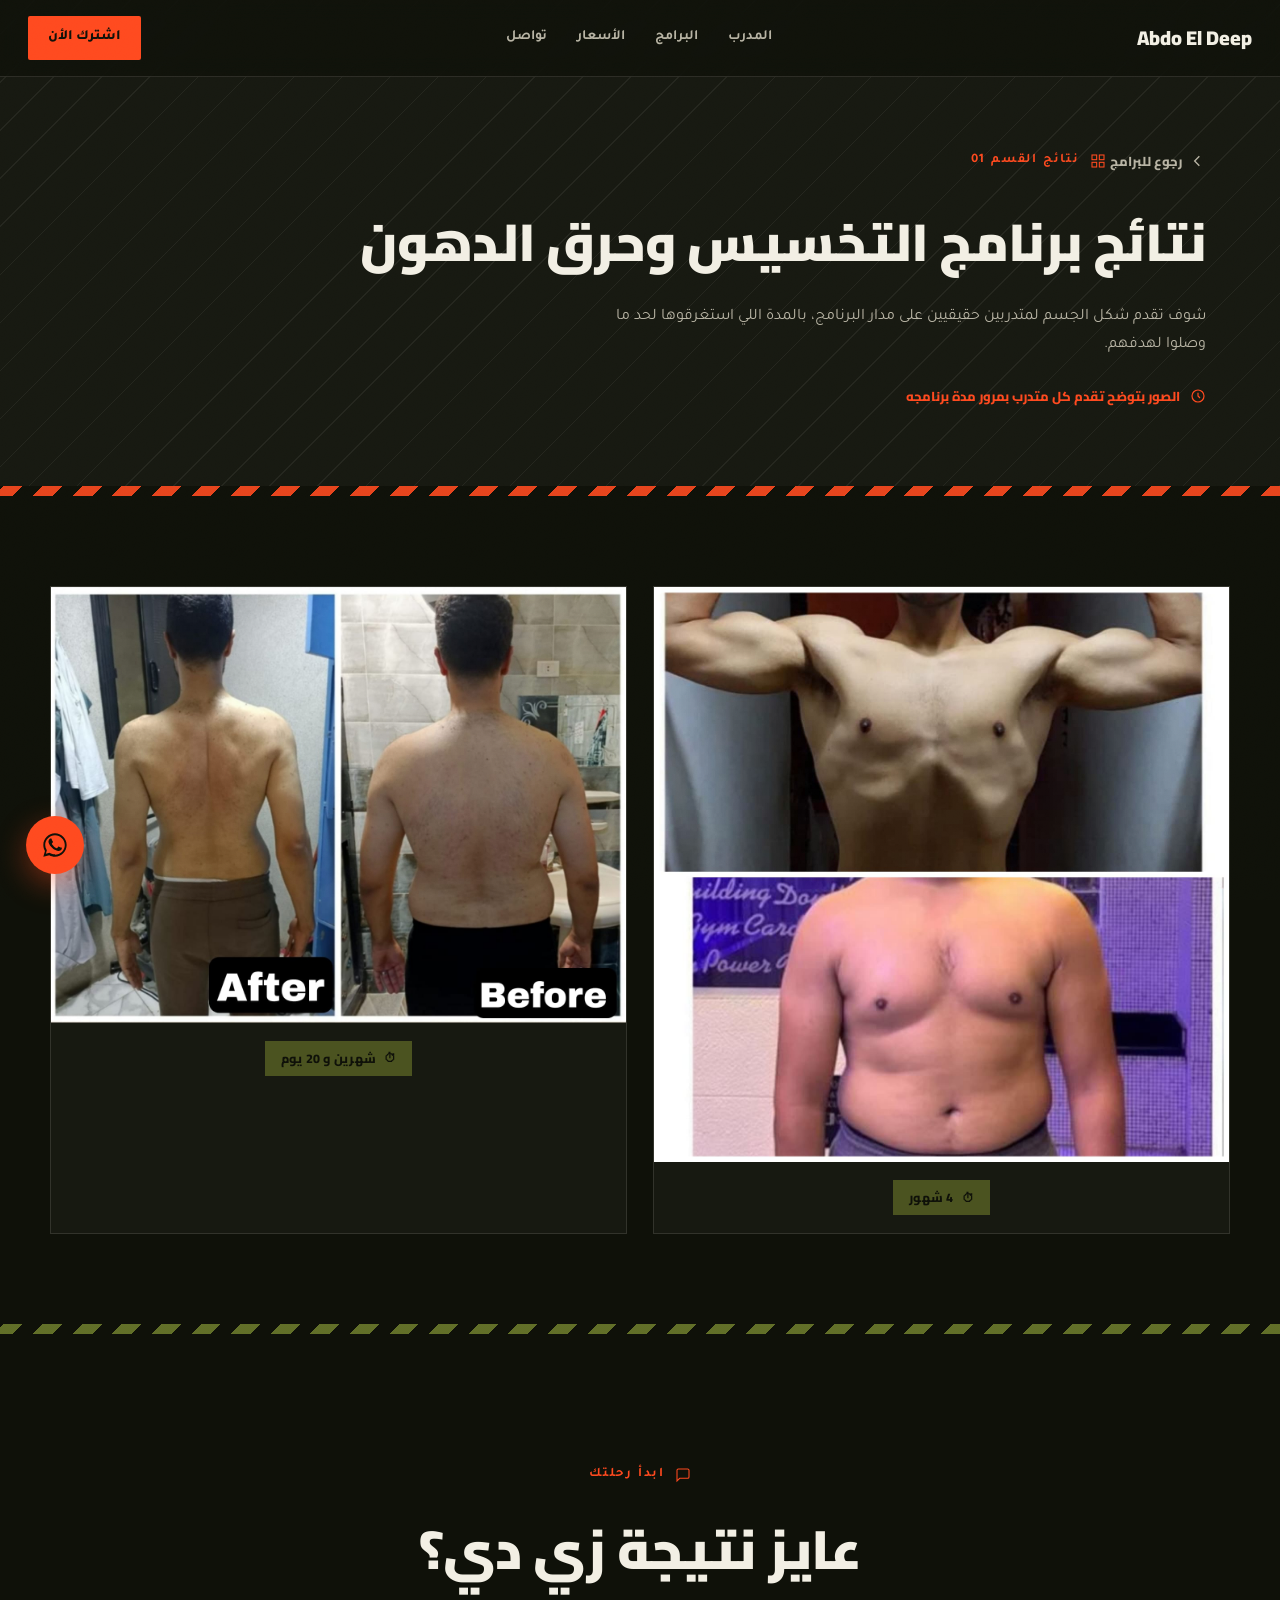
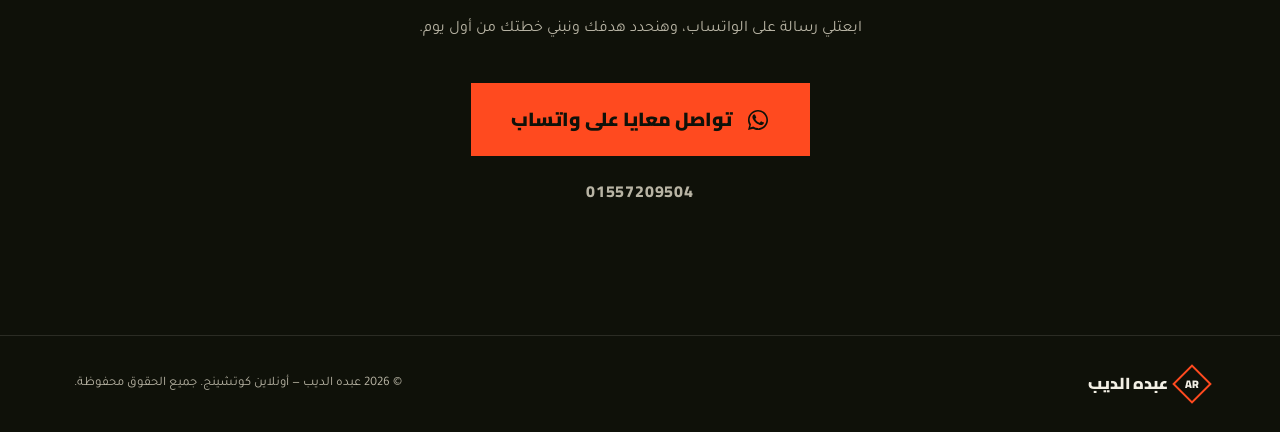
<file: results-fatloss.html>
<!DOCTYPE html>
<html lang="ar" dir="rtl">

<head>
  <meta charset="UTF-8">
  <meta name="viewport" content="width=device-width, initial-scale=1.0, viewport-fit=cover">
  <title>نتائج متدربين التخسيس | عبده الديب</title>
  <link rel="preconnect" href="https://fonts.googleapis.com">
  <link rel="preconnect" href="https://fonts.gstatic.com" crossorigin>
  <link
    href="https://fonts.googleapis.com/css2?family=Cairo:wght@400;600;700;800;900&family=Tajawal:wght@300;400;500;700;900&display=swap"
    rel="stylesheet">
  <link rel="stylesheet" href="style.css">
</head>

<body>

  <div class="grain"></div>
  <header>
    <a href="index.html#top" class="logo">Abdo El Deep</a>
    <nav>
      <ul>
        <li><a href="index.html##about">المدرب</a></li>
        <li><a href="index.html##programs">البرامج</a></li>
        <li><a href="index.html#pricing">الأسعار</a></li>
        <li><a href="index.html##contact">تواصل</a></li>
      </ul>
    </nav>
    <a class="nav-cta" href="index.html#pricing"
      rel="noopener">
      اشترك الأن
    </a>
    <button class="burger" aria-label="فتح القائمة" aria-expanded="false" onclick="toggleMobileNav()">☰</button>
  </header>
  <div id="mnav">
    <button class="mnav-close" aria-label="إغلاق القائمة" onclick="toggleMobileNav()">×</button>
    <ul>
      <li><a href="index.html#about" onclick="toggleMobileNav()">المدرب</a></li>
      <li><a href="index.html#programs" onclick="toggleMobileNav()">البرامج</a></li>
      <li><a href="index.html#pricing" onclick="toggleMobileNav()">الأسعار</a></li>
      <li><a href="index.html#contact" onclick="toggleMobileNav()">تواصل</a></li>
      <li><a href="https://wa.me/201557209504" style="color:var(--ember)">واتساب مباشر</a></li>
    </ul>
  </div>

  <section class="results-hero">
    <div class="wrap">
      <a class="back-link reveal" href="index.html#programs">
        <svg viewBox="0 0 24 24" fill="none" stroke="currentColor" stroke-width="2">
          <path d="M14 5l-7 7 7 7" />
        </svg>
        رجوع للبرامج
      </a>
      <div class="eyebrow">
        <svg viewBox="0 0 24 24" fill="none" stroke="currentColor" stroke-width="1.6">
          <rect x="3" y="3" width="7" height="7" />
          <rect x="14" y="3" width="7" height="7" />
          <rect x="3" y="14" width="7" height="7" />
          <rect x="14" y="14" width="7" height="7" />
        </svg>
        نتائج القسم 01
      </div>
      <h1 class="reveal">نتائج برنامج التخسيس وحرق الدهون</h1>
      <p class="reveal">شوف تقدم شكل الجسم لمتدربين حقيقيين على مدار البرنامج، بالمدة اللي استغرقوها لحد ما وصلوا
        لهدفهم.</p>
      <div class="duration-note reveal">
        <svg width="16" height="16" viewBox="0 0 24 24" fill="none" stroke="currentColor" stroke-width="1.8">
          <circle cx="12" cy="12" r="9" />
          <path d="M12 7v5l3 3" />
        </svg>
        الصور بتوضح تقدم كل متدرب بمرور مدة برنامجه
      </div>
    </div>
  </section>

  <div class="hazard"></div>

  <section style="padding:0;">
    <div class="wrap client-grid">

      <div class="client-card reveal">
        <div class="client-photo">
          <img src="./img/clients/fatloss/img1_4.jpeg" alt="نتيجة متدرب قبل وبعد" loading="lazy">
        </div>
        <div class="client-info">
          <span class="duration-badge">4 شهور</span>
        </div>
      </div>
      <div class="client-card reveal">
        <div class="client-photo">
          <img src="./img/clients/fatloss/img3_4.jpeg" alt="نتيجة متدرب قبل وبعد" loading="lazy">
        </div>
        <div class="client-info">
          <span class="duration-badge">شهرين و 20 يوم</span>
        </div>
      </div>
    </div>
  </section>

  <div class="hazard olive"></div>

  <section class="contact" id="contact">
    <div class="wrap reveal">
      <div class="eyebrow" style="justify-content:center;">
        <svg viewBox="0 0 24 24" fill="none" stroke="currentColor" stroke-width="1.6">
          <path d="M21 15a2 2 0 0 1-2 2H7l-4 4V5a2 2 0 0 1 2-2h14a2 2 0 0 1 2 2z" />
        </svg>
        ابدأ رحلتك
      </div>
      <h2>عايز نتيجة زي دي؟</h2>
      <p>ابعتلي رسالة على الواتساب، وهنحدد هدفك ونبني خطتك من أول يوم.</p>
      <a class="whatsapp-btn" href="https://wa.me/201557209504?text=عايز%20أبدأ%20أونلاين%20كوتشينج%20معاك"
        target="_blank" rel="noopener">
        <svg width="24" height="24" viewBox="0 0 24 24" fill="currentColor">
          <path
            d="M17.5 14.4c-.3-.2-1.7-.9-2-1-.3-.1-.5-.1-.7.1-.2.3-.7 1-.9 1.1-.2.2-.3.2-.6.1-.3-.2-1.2-.5-2.3-1.5-.8-.8-1.4-1.7-1.6-2-.2-.3 0-.5.1-.6.1-.1.3-.3.4-.5.1-.1.2-.3.3-.5.1-.2 0-.4 0-.5C10 9 9.4 7.6 9.2 7c-.2-.5-.4-.5-.6-.5h-.5c-.2 0-.5.1-.7.3-.2.3-1 1-1 2.3 0 1.4 1 2.7 1.1 2.9.1.2 2 3.1 4.9 4.3.7.3 1.2.5 1.6.6.7.2 1.3.2 1.8.1.5-.1 1.7-.7 1.9-1.4.2-.7.2-1.2.2-1.3-.1-.1-.3-.2-.6-.4z" />
          <path
            d="M12 2C6.5 2 2 6.5 2 12c0 1.9.5 3.6 1.4 5.1L2 22l5.1-1.3C8.5 21.5 10.2 22 12 22c5.5 0 10-4.5 10-10S17.5 2 12 2zm0 18c-1.6 0-3.1-.4-4.4-1.2l-.3-.2-3.1.8.8-3-.2-.3C4 14.7 3.6 13.4 3.6 12c0-4.6 3.8-8.4 8.4-8.4s8.4 3.8 8.4 8.4-3.8 8.4-8.4 8.4z" />
        </svg>
        تواصل معايا على واتساب
      </a>
      <div class="phone-line">01557209504</div>
    </div>
  </section>

   <footer>
    <div class="wrap"
      style="display:flex; justify-content:space-between; align-items:center; flex-wrap:wrap; gap:16px; width:100%;">
      <div class="logo" style="font-size:16px;"><span class="badge"
          style="width:28px; height:28px; font-size:11px;"><span>AR</span></span> عبده الديب</div>
      <div class="fnote">© 2026 عبده الديب — أونلاين كوتشينج. جميع الحقوق محفوظة.</div>
    </div>
  </footer>

    <a class="float-wa" href="index.html#pricing"
    rel="noopener" aria-label="واتساب">
    <svg width="28" height="28" viewBox="0 0 24 24" fill="currentColor">
      <path
        d="M17.5 14.4c-.3-.2-1.7-.9-2-1-.3-.1-.5-.1-.7.1-.2.3-.7 1-.9 1.1-.2.2-.3.2-.6.1-.3-.2-1.2-.5-2.3-1.5-.8-.8-1.4-1.7-1.6-2-.2-.3 0-.5.1-.6.1-.1.3-.3.4-.5.1-.1.2-.3.3-.5.1-.2 0-.4 0-.5C10 9 9.4 7.6 9.2 7c-.2-.5-.4-.5-.6-.5h-.5c-.2 0-.5.1-.7.3-.2.3-1 1-1 2.3 0 1.4 1 2.7 1.1 2.9.1.2 2 3.1 4.9 4.3.7.3 1.2.5 1.6.6.7.2 1.3.2 1.8.1.5-.1 1.7-.7 1.9-1.4.2-.7.2-1.2.2-1.3-.1-.1-.3-.2-.6-.4z" />
      <path
        d="M12 2C6.5 2 2 6.5 2 12c0 1.9.5 3.6 1.4 5.1L2 22l5.1-1.3C8.5 21.5 10.2 22 12 22c5.5 0 10-4.5 10-10S17.5 2 12 2zm0 18c-1.6 0-3.1-.4-4.4-1.2l-.3-.2-3.1.8.8-3-.2-.3C4 14.7 3.6 13.4 3.6 12c0-4.6 3.8-8.4 8.4-8.4s8.4 3.8 8.4 8.4-3.8 8.4-8.4 8.4z" />
    </svg>
  </a>

  <script src="script.js"></script>

</body>

</html>
</file>
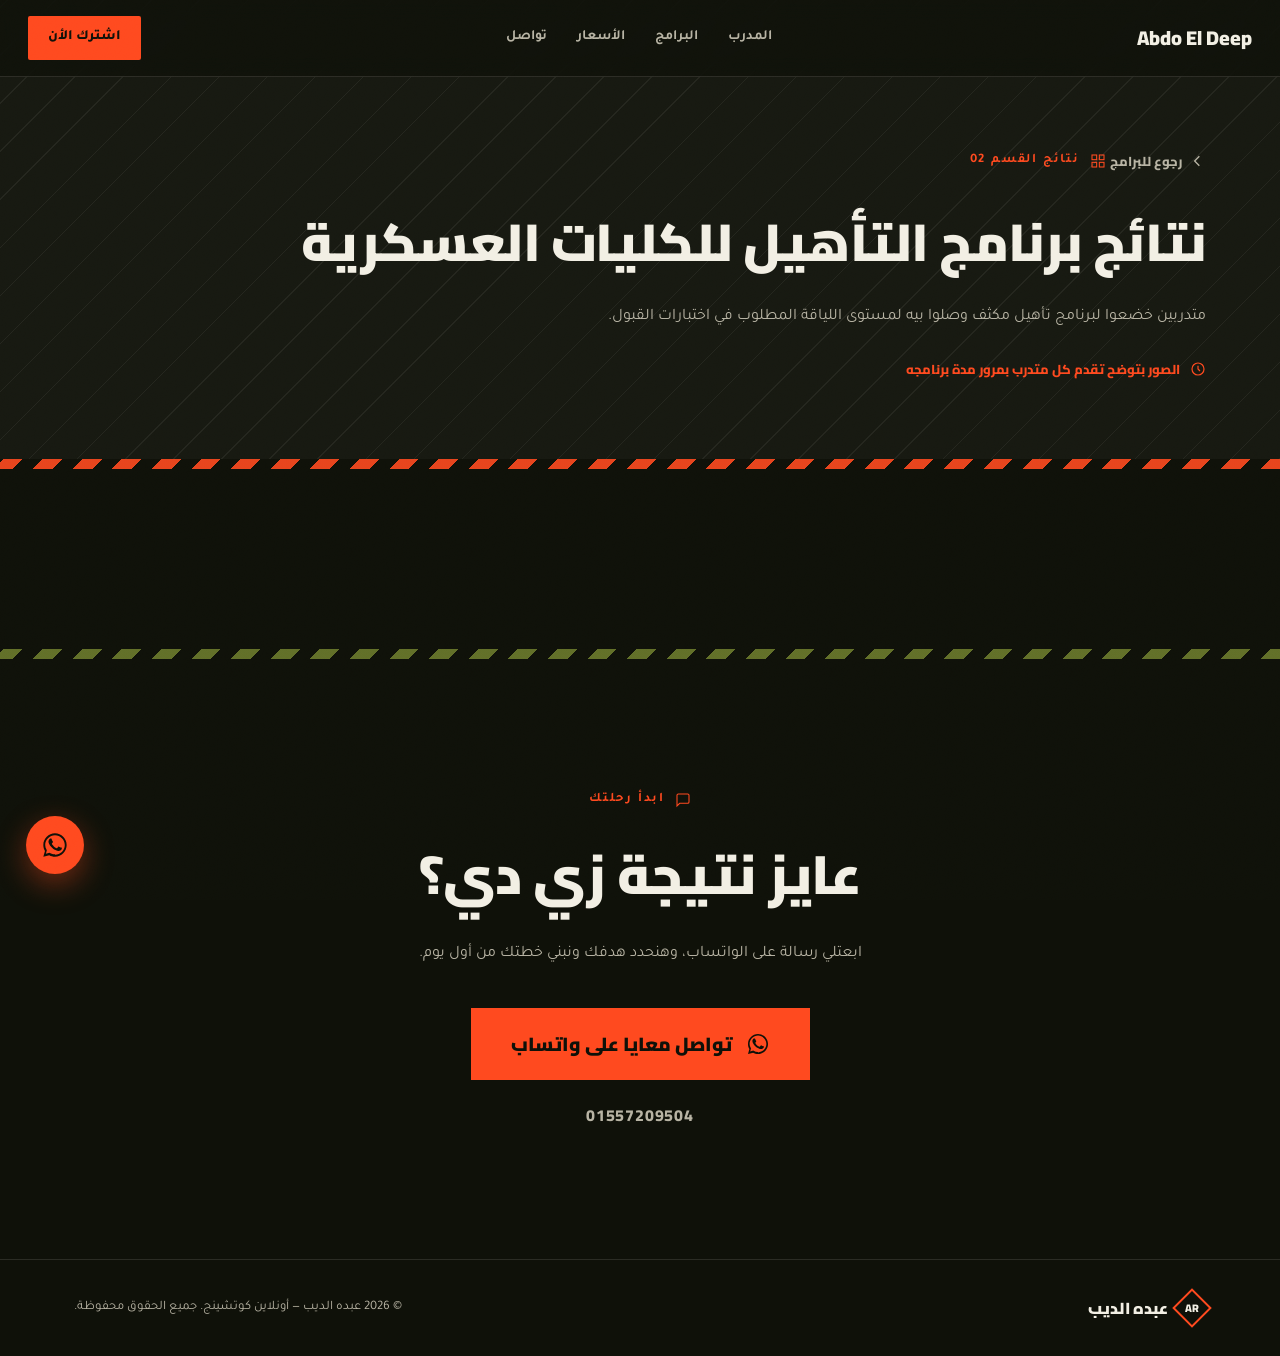
<file: results-military.html>
<!DOCTYPE html>
<html lang="ar" dir="rtl">

<head>
  <meta charset="UTF-8">
  <meta name="viewport" content="width=device-width, initial-scale=1.0, viewport-fit=cover">
  <title>نتائج متدربين التأهيل العسكري | عبده الديب</title>
  <link rel="preconnect" href="https://fonts.googleapis.com">
  <link rel="preconnect" href="https://fonts.gstatic.com" crossorigin>
  <link
    href="https://fonts.googleapis.com/css2?family=Cairo:wght@400;600;700;800;900&family=Tajawal:wght@300;400;500;700;900&display=swap"
    rel="stylesheet">
  <link rel="stylesheet" href="style.css">
</head>

<body>

  <div class="grain"></div>

    <header>
    <a href="index.html#top" class="logo">Abdo El Deep</a>
    <nav>
      <ul>
        <li><a href="index.html##about">المدرب</a></li>
        <li><a href="index.html##programs">البرامج</a></li>
        <li><a href="index.html#pricing">الأسعار</a></li>
        <li><a href="index.html##contact">تواصل</a></li>
      </ul>
    </nav>
    <a class="nav-cta" href="index.html#pricing"
      rel="noopener">
      اشترك الأن
    </a>
    <button class="burger" aria-label="فتح القائمة" aria-expanded="false" onclick="toggleMobileNav()">☰</button>
  </header>

  <div id="mnav">
    <button class="mnav-close" aria-label="إغلاق القائمة" onclick="toggleMobileNav()">×</button>
    <ul>
      <li><a href="index.html#about" onclick="toggleMobileNav()">المدرب</a></li>
      <li><a href="index.html#programs" onclick="toggleMobileNav()">البرامج</a></li>
      <li><a href="index.html#pricing" onclick="toggleMobileNav()">الأسعار</a></li>
      <li><a href="index.html#contact" onclick="toggleMobileNav()">تواصل</a></li>
      <li><a href="https://wa.me/201557209504" style="color:var(--ember)">واتساب مباشر</a></li>
    </ul>
  </div>

  <section class="results-hero">
    <div class="wrap">
      <a class="back-link reveal" href="index.html#programs">
        <svg viewBox="0 0 24 24" fill="none" stroke="currentColor" stroke-width="2"><path d="M14 5l-7 7 7 7"/></svg>
        رجوع للبرامج
      </a>
      <div class="eyebrow">
        <svg viewBox="0 0 24 24" fill="none" stroke="currentColor" stroke-width="1.6">
          <rect x="3" y="3" width="7" height="7" />
          <rect x="14" y="3" width="7" height="7" />
          <rect x="3" y="14" width="7" height="7" />
          <rect x="14" y="14" width="7" height="7" />
        </svg>
        نتائج القسم 02
      </div>
      <h1 class="reveal">نتائج برنامج التأهيل للكليات العسكرية</h1>
      <p class="reveal">متدربين خضعوا لبرنامج تأهيل مكثف وصلوا بيه لمستوى اللياقة المطلوب في اختبارات القبول.</p>
      <div class="duration-note reveal">
        <svg width="16" height="16" viewBox="0 0 24 24" fill="none" stroke="currentColor" stroke-width="1.8"><circle cx="12" cy="12" r="9"/><path d="M12 7v5l3 3"/></svg>
        الصور بتوضح تقدم كل متدرب بمرور مدة برنامجه
      </div>
    </div>
  </section>

  <div class="hazard"></div>

  <section style="padding:0;">
    <div class="wrap client-grid">
       <!-- <div class="client-card reveal">
        <div class="client-photo">
          <img src="clients/military-4.jpg" alt="نتيجة متدرب قبل وبعد" loading="lazy">
        </div>
        <div class="client-info">
          <span class="duration-badge">3 شهور</span>
        </div>
      </div> -->
    </div>
  </section>

  <div class="hazard olive"></div>

  <section class="contact" id="contact">
    <div class="wrap reveal">
      <div class="eyebrow" style="justify-content:center;">
        <svg viewBox="0 0 24 24" fill="none" stroke="currentColor" stroke-width="1.6">
          <path d="M21 15a2 2 0 0 1-2 2H7l-4 4V5a2 2 0 0 1 2-2h14a2 2 0 0 1 2 2z" />
        </svg>
        ابدأ رحلتك
      </div>
      <h2>عايز نتيجة زي دي؟</h2>
      <p>ابعتلي رسالة على الواتساب، وهنحدد هدفك ونبني خطتك من أول يوم.</p>
      <a class="whatsapp-btn" href="https://wa.me/201557209504?text=عايز%20أبدأ%20أونلاين%20كوتشينج%20معاك"
        target="_blank" rel="noopener">
        <svg width="24" height="24" viewBox="0 0 24 24" fill="currentColor">
          <path
            d="M17.5 14.4c-.3-.2-1.7-.9-2-1-.3-.1-.5-.1-.7.1-.2.3-.7 1-.9 1.1-.2.2-.3.2-.6.1-.3-.2-1.2-.5-2.3-1.5-.8-.8-1.4-1.7-1.6-2-.2-.3 0-.5.1-.6.1-.1.3-.3.4-.5.1-.1.2-.3.3-.5.1-.2 0-.4 0-.5C10 9 9.4 7.6 9.2 7c-.2-.5-.4-.5-.6-.5h-.5c-.2 0-.5.1-.7.3-.2.3-1 1-1 2.3 0 1.4 1 2.7 1.1 2.9.1.2 2 3.1 4.9 4.3.7.3 1.2.5 1.6.6.7.2 1.3.2 1.8.1.5-.1 1.7-.7 1.9-1.4.2-.7.2-1.2.2-1.3-.1-.1-.3-.2-.6-.4z" />
          <path
            d="M12 2C6.5 2 2 6.5 2 12c0 1.9.5 3.6 1.4 5.1L2 22l5.1-1.3C8.5 21.5 10.2 22 12 22c5.5 0 10-4.5 10-10S17.5 2 12 2zm0 18c-1.6 0-3.1-.4-4.4-1.2l-.3-.2-3.1.8.8-3-.2-.3C4 14.7 3.6 13.4 3.6 12c0-4.6 3.8-8.4 8.4-8.4s8.4 3.8 8.4 8.4-3.8 8.4-8.4 8.4z" />
        </svg>
        تواصل معايا على واتساب
      </a>
      <div class="phone-line">01557209504</div>
    </div>
  </section>

   <footer>
    <div class="wrap"
      style="display:flex; justify-content:space-between; align-items:center; flex-wrap:wrap; gap:16px; width:100%;">
      <div class="logo" style="font-size:16px;"><span class="badge"
          style="width:28px; height:28px; font-size:11px;"><span>AR</span></span> عبده الديب</div>
      <div class="fnote">© 2026 عبده الديب — أونلاين كوتشينج. جميع الحقوق محفوظة.</div>
    </div>
  </footer>
  <a class="float-wa" href="index.html#pricing"
    rel="noopener" aria-label="واتساب">
    <svg width="28" height="28" viewBox="0 0 24 24" fill="currentColor">
      <path
        d="M17.5 14.4c-.3-.2-1.7-.9-2-1-.3-.1-.5-.1-.7.1-.2.3-.7 1-.9 1.1-.2.2-.3.2-.6.1-.3-.2-1.2-.5-2.3-1.5-.8-.8-1.4-1.7-1.6-2-.2-.3 0-.5.1-.6.1-.1.3-.3.4-.5.1-.1.2-.3.3-.5.1-.2 0-.4 0-.5C10 9 9.4 7.6 9.2 7c-.2-.5-.4-.5-.6-.5h-.5c-.2 0-.5.1-.7.3-.2.3-1 1-1 2.3 0 1.4 1 2.7 1.1 2.9.1.2 2 3.1 4.9 4.3.7.3 1.2.5 1.6.6.7.2 1.3.2 1.8.1.5-.1 1.7-.7 1.9-1.4.2-.7.2-1.2.2-1.3-.1-.1-.3-.2-.6-.4z" />
      <path
        d="M12 2C6.5 2 2 6.5 2 12c0 1.9.5 3.6 1.4 5.1L2 22l5.1-1.3C8.5 21.5 10.2 22 12 22c5.5 0 10-4.5 10-10S17.5 2 12 2zm0 18c-1.6 0-3.1-.4-4.4-1.2l-.3-.2-3.1.8.8-3-.2-.3C4 14.7 3.6 13.4 3.6 12c0-4.6 3.8-8.4 8.4-8.4s8.4 3.8 8.4 8.4-3.8 8.4-8.4 8.4z" />
    </svg>
  </a>

  <script src="script.js"></script>

</body>

</html>
</file>
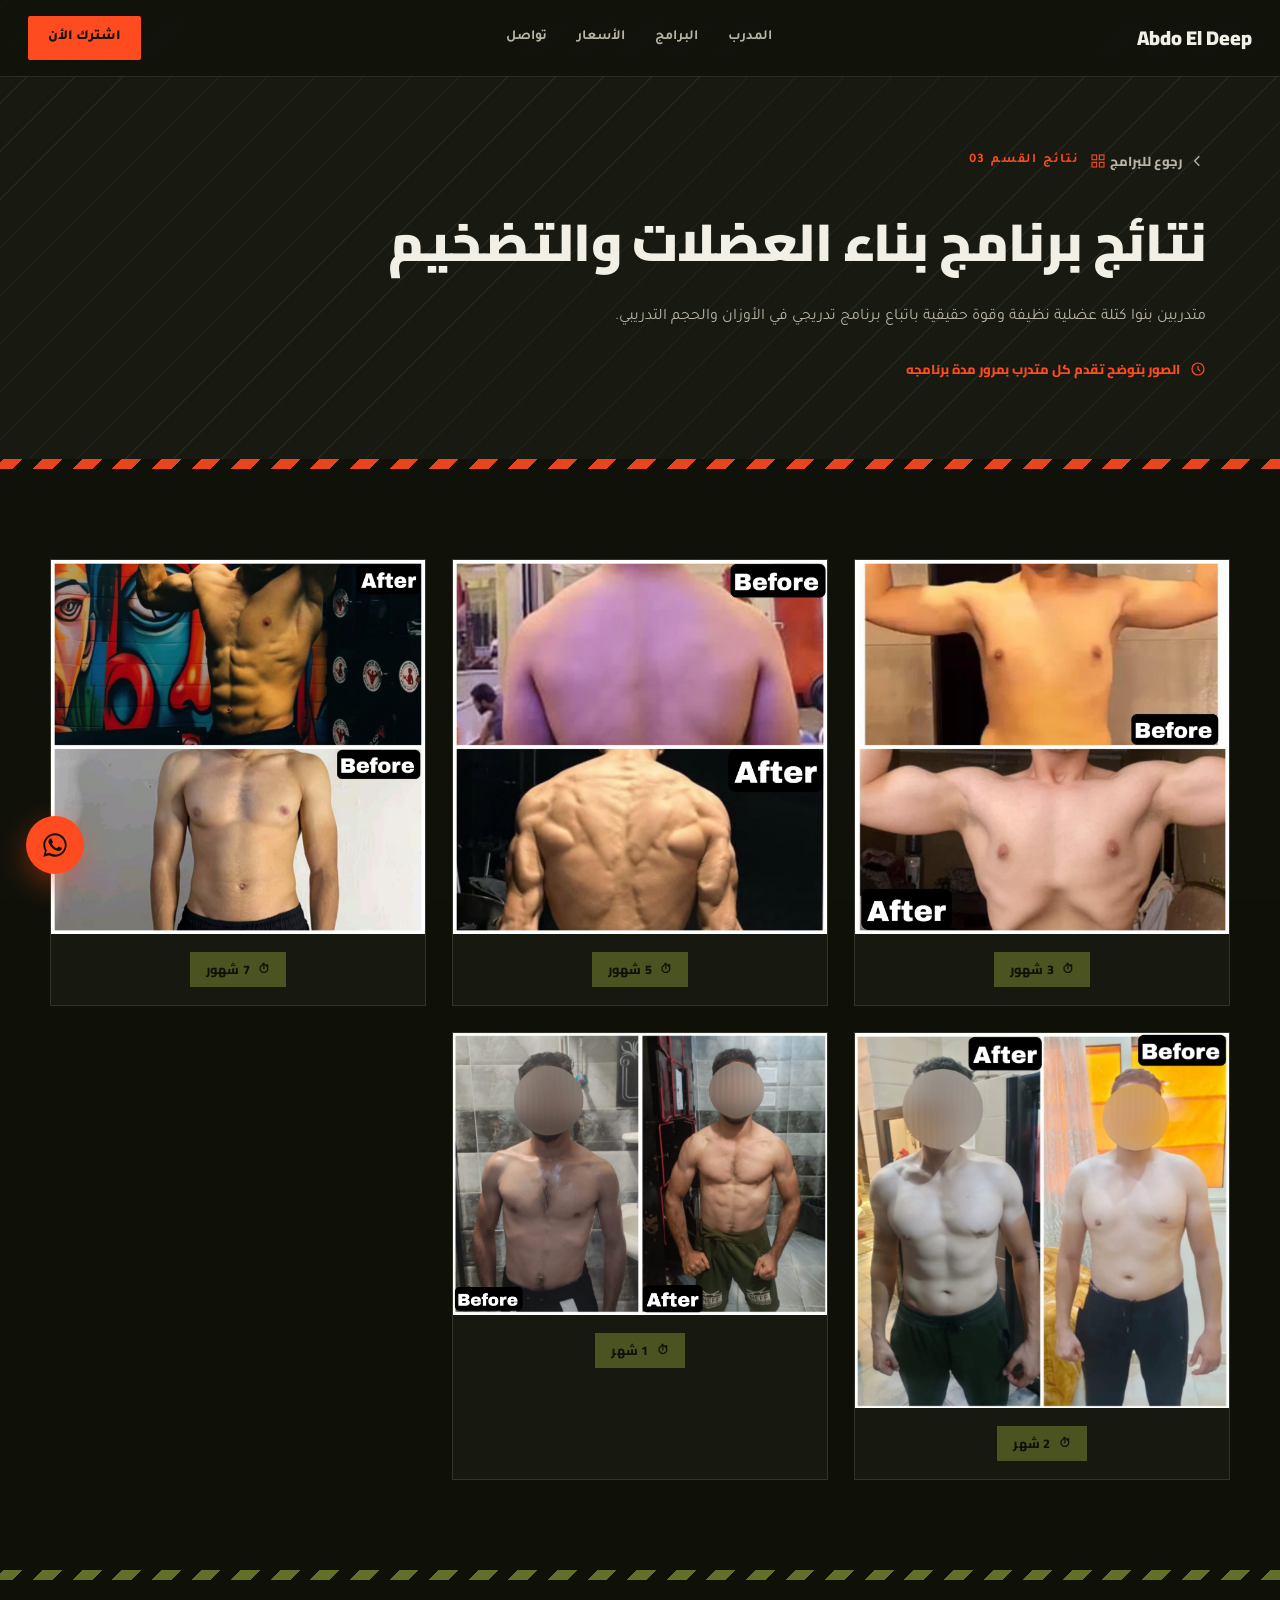
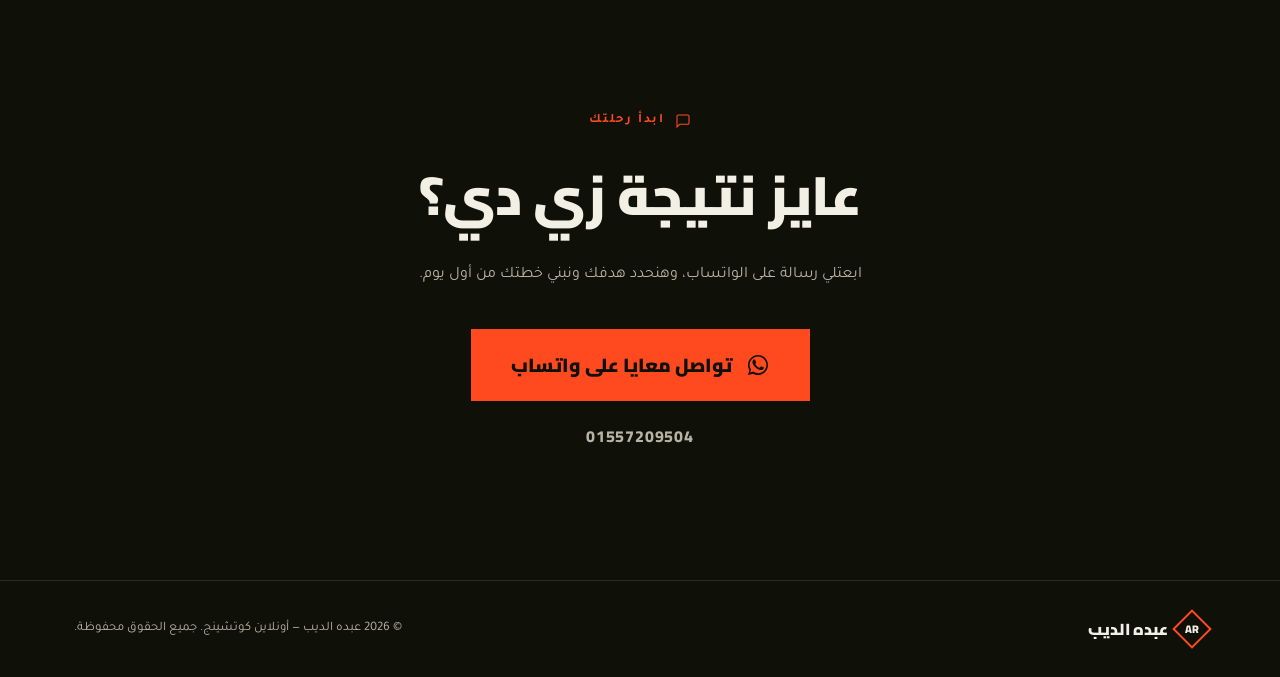
<file: results-muscle.html>
<!DOCTYPE html>
<html lang="ar" dir="rtl">

<head>
  <meta charset="UTF-8">
  <meta name="viewport" content="width=device-width, initial-scale=1.0, viewport-fit=cover">
  <title>نتائج متدربين التضخيم | عبده الديب</title>
  <link rel="preconnect" href="https://fonts.googleapis.com">
  <link rel="preconnect" href="https://fonts.gstatic.com" crossorigin>
  <link
    href="https://fonts.googleapis.com/css2?family=Cairo:wght@400;600;700;800;900&family=Tajawal:wght@300;400;500;700;900&display=swap"
    rel="stylesheet">
  <link rel="stylesheet" href="style.css">
</head>

<body>

  <div class="grain"></div>

    <header>
    <a href="index.html#top" class="logo">Abdo El Deep</a>
    <nav>
      <ul>
        <li><a href="index.html##about">المدرب</a></li>
        <li><a href="index.html##programs">البرامج</a></li>
        <li><a href="index.html#pricing">الأسعار</a></li>
        <li><a href="index.html##contact">تواصل</a></li>
      </ul>
    </nav>
    <a class="nav-cta" href="index.html#pricing"
      rel="noopener">
      اشترك الأن
    </a>
    <button class="burger" aria-label="فتح القائمة" aria-expanded="false" onclick="toggleMobileNav()">☰</button>
  </header>
  <div id="mnav">
    <button class="mnav-close" aria-label="إغلاق القائمة" onclick="toggleMobileNav()">×</button>
    <ul>
      <li><a href="index.html#about" onclick="toggleMobileNav()">المدرب</a></li>
      <li><a href="index.html#programs" onclick="toggleMobileNav()">البرامج</a></li>
      <li><a href="index.html#pricing" onclick="toggleMobileNav()">الأسعار</a></li>
      <li><a href="index.html#contact" onclick="toggleMobileNav()">تواصل</a></li>
      <li><a href="https://wa.me/201557209504" style="color:var(--ember)">واتساب مباشر</a></li>
    </ul>
  </div>

  <section class="results-hero">
    <div class="wrap">
      <a class="back-link reveal" href="index.html#programs">
        <svg viewBox="0 0 24 24" fill="none" stroke="currentColor" stroke-width="2">
          <path d="M14 5l-7 7 7 7" />
        </svg>
        رجوع للبرامج
      </a>
      <div class="eyebrow">
        <svg viewBox="0 0 24 24" fill="none" stroke="currentColor" stroke-width="1.6">
          <rect x="3" y="3" width="7" height="7" />
          <rect x="14" y="3" width="7" height="7" />
          <rect x="3" y="14" width="7" height="7" />
          <rect x="14" y="14" width="7" height="7" />
        </svg>
        نتائج القسم 03
      </div>
      <h1 class="reveal">نتائج برنامج بناء العضلات والتضخيم</h1>
      <p class="reveal">متدربين بنوا كتلة عضلية نظيفة وقوة حقيقية باتباع برنامج تدريجي في الأوزان والحجم التدريبي.</p>
      <div class="duration-note reveal">
        <svg width="16" height="16" viewBox="0 0 24 24" fill="none" stroke="currentColor" stroke-width="1.8">
          <circle cx="12" cy="12" r="9" />
          <path d="M12 7v5l3 3" />
        </svg>
        الصور بتوضح تقدم كل متدرب بمرور مدة برنامجه
      </div>
    </div>
  </section>

  <div class="hazard"></div>

  <section style="padding:0;">
    <div class="wrap client-grid">
      <div class="client-card reveal">
        <div class="client-photo">
          <img src="./img/clients/muscle/img1_3.jpeg" alt="نتيجة متدرب قبل وبعد" loading="lazy">
        </div>
        <div class="client-info">
          <span class="duration-badge">3 شهور</span>
        </div>
      </div>
      <div class="client-card reveal">
        <div class="client-photo">
          <img src="./img/clients/muscle/img3_5.jpeg" alt="نتيجة متدرب قبل وبعد" loading="lazy">
        </div>
        <div class="client-info">
          <span class="duration-badge">5 شهور</span>
        </div>
      </div>
      <div class="client-card reveal">
        <div class="client-photo">
          <img src="./img/clients/muscle/img2_7.jpeg" alt="نتيجة متدرب قبل وبعد" loading="lazy">
        </div>
        <div class="client-info">
          <span class="duration-badge">7 شهور</span>
        </div>
      </div>
      <div class="client-card reveal">
        <div class="client-photo">
          <img src="./img/clients/muscle/img4_4.jpeg" alt="نتيجة متدرب قبل وبعد" loading="lazy">
        </div>
        <div class="client-info">
          <span class="duration-badge">2 شهر</span>
        </div>
      </div>
      <div class="client-card reveal">
        <div class="client-photo">
          <img src="./img/clients/muscle/img2_4.jpeg" alt="نتيجة متدرب قبل وبعد" loading="lazy">
        </div>
        <div class="client-info">
          <span class="duration-badge">1 شهر</span>
        </div>
      </div>
    </div>
  </section>

  <div class="hazard olive"></div>

  <section class="contact" id="contact">
    <div class="wrap reveal">
      <div class="eyebrow" style="justify-content:center;">
        <svg viewBox="0 0 24 24" fill="none" stroke="currentColor" stroke-width="1.6">
          <path d="M21 15a2 2 0 0 1-2 2H7l-4 4V5a2 2 0 0 1 2-2h14a2 2 0 0 1 2 2z" />
        </svg>
        ابدأ رحلتك
      </div>
      <h2>عايز نتيجة زي دي؟</h2>
      <p>ابعتلي رسالة على الواتساب، وهنحدد هدفك ونبني خطتك من أول يوم.</p>
      <a class="whatsapp-btn" href="https://wa.me/201557209504?text=عايز%20أبدأ%20أونلاين%20كوتشينج%20معاك"
        target="_blank" rel="noopener">
        <svg width="24" height="24" viewBox="0 0 24 24" fill="currentColor">
          <path
            d="M17.5 14.4c-.3-.2-1.7-.9-2-1-.3-.1-.5-.1-.7.1-.2.3-.7 1-.9 1.1-.2.2-.3.2-.6.1-.3-.2-1.2-.5-2.3-1.5-.8-.8-1.4-1.7-1.6-2-.2-.3 0-.5.1-.6.1-.1.3-.3.4-.5.1-.1.2-.3.3-.5.1-.2 0-.4 0-.5C10 9 9.4 7.6 9.2 7c-.2-.5-.4-.5-.6-.5h-.5c-.2 0-.5.1-.7.3-.2.3-1 1-1 2.3 0 1.4 1 2.7 1.1 2.9.1.2 2 3.1 4.9 4.3.7.3 1.2.5 1.6.6.7.2 1.3.2 1.8.1.5-.1 1.7-.7 1.9-1.4.2-.7.2-1.2.2-1.3-.1-.1-.3-.2-.6-.4z" />
          <path
            d="M12 2C6.5 2 2 6.5 2 12c0 1.9.5 3.6 1.4 5.1L2 22l5.1-1.3C8.5 21.5 10.2 22 12 22c5.5 0 10-4.5 10-10S17.5 2 12 2zm0 18c-1.6 0-3.1-.4-4.4-1.2l-.3-.2-3.1.8.8-3-.2-.3C4 14.7 3.6 13.4 3.6 12c0-4.6 3.8-8.4 8.4-8.4s8.4 3.8 8.4 8.4-3.8 8.4-8.4 8.4z" />
        </svg>
        تواصل معايا على واتساب
      </a>
      <div class="phone-line">01557209504</div>
    </div>
  </section>

    <footer>
    <div class="wrap"
      style="display:flex; justify-content:space-between; align-items:center; flex-wrap:wrap; gap:16px; width:100%;">
      <div class="logo" style="font-size:16px;"><span class="badge"
          style="width:28px; height:28px; font-size:11px;"><span>AR</span></span> عبده الديب</div>
      <div class="fnote">© 2026 عبده الديب — أونلاين كوتشينج. جميع الحقوق محفوظة.</div>
    </div>
  </footer>

  <a class="float-wa" href="index.html#pricing"
    rel="noopener" aria-label="واتساب">
    <svg width="28" height="28" viewBox="0 0 24 24" fill="currentColor">
      <path
        d="M17.5 14.4c-.3-.2-1.7-.9-2-1-.3-.1-.5-.1-.7.1-.2.3-.7 1-.9 1.1-.2.2-.3.2-.6.1-.3-.2-1.2-.5-2.3-1.5-.8-.8-1.4-1.7-1.6-2-.2-.3 0-.5.1-.6.1-.1.3-.3.4-.5.1-.1.2-.3.3-.5.1-.2 0-.4 0-.5C10 9 9.4 7.6 9.2 7c-.2-.5-.4-.5-.6-.5h-.5c-.2 0-.5.1-.7.3-.2.3-1 1-1 2.3 0 1.4 1 2.7 1.1 2.9.1.2 2 3.1 4.9 4.3.7.3 1.2.5 1.6.6.7.2 1.3.2 1.8.1.5-.1 1.7-.7 1.9-1.4.2-.7.2-1.2.2-1.3-.1-.1-.3-.2-.6-.4z" />
      <path
        d="M12 2C6.5 2 2 6.5 2 12c0 1.9.5 3.6 1.4 5.1L2 22l5.1-1.3C8.5 21.5 10.2 22 12 22c5.5 0 10-4.5 10-10S17.5 2 12 2zm0 18c-1.6 0-3.1-.4-4.4-1.2l-.3-.2-3.1.8.8-3-.2-.3C4 14.7 3.6 13.4 3.6 12c0-4.6 3.8-8.4 8.4-8.4s8.4 3.8 8.4 8.4-3.8 8.4-8.4 8.4z" />
    </svg>
  </a>

  <script src="script.js"></script>

</body>

</html>
</file>
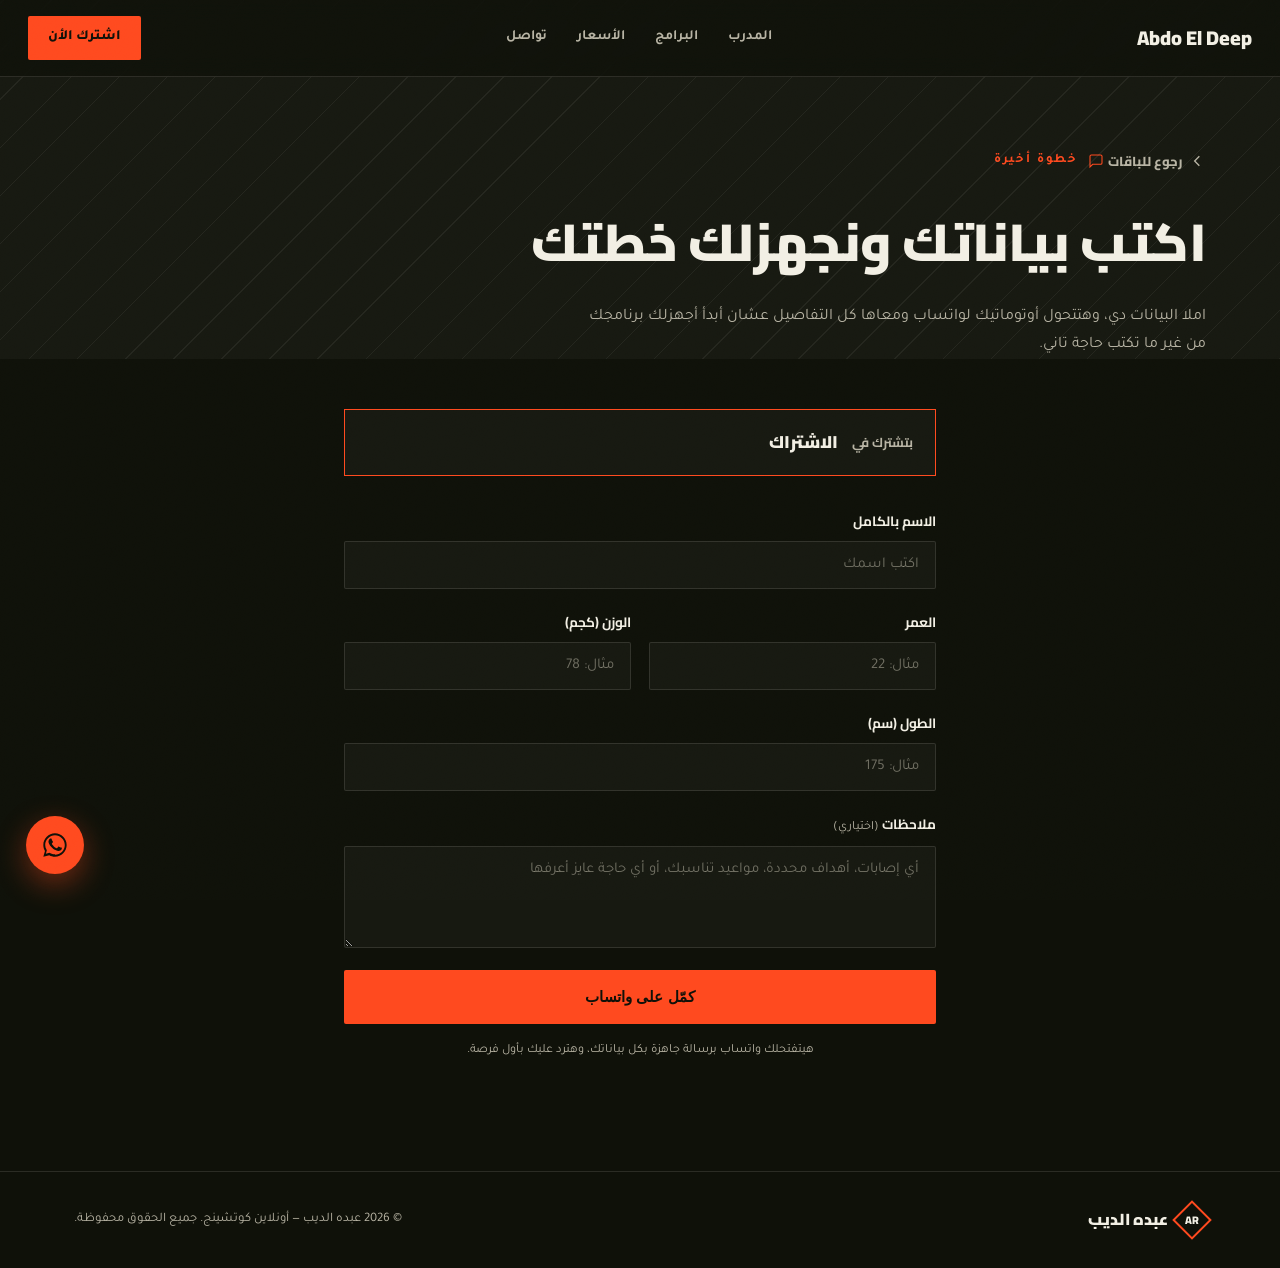
<file: signup.html>
<!DOCTYPE html>
<html lang="ar" dir="rtl">

<head>
    <meta charset="UTF-8">
    <meta name="viewport" content="width=device-width, initial-scale=1.0, viewport-fit=cover">
    <title>ابدأ اشتراكك | عبده الديب</title>
    <link rel="preconnect" href="https://fonts.googleapis.com">
    <link rel="preconnect" href="https://fonts.gstatic.com" crossorigin>
    <link
        href="https://fonts.googleapis.com/css2?family=Cairo:wght@400;600;700;800;900&family=Tajawal:wght@300;400;500;700;900&display=swap"
        rel="stylesheet">
    <link rel="stylesheet" href="style.css">
</head>

<body>

    <div class="grain"></div>

    <header>
        <a href="index.html#top" class="logo">Abdo El Deep</a>
        <nav>
            <ul>
                <li><a href="index.html##about">المدرب</a></li>
                <li><a href="index.html##programs">البرامج</a></li>
                <li><a href="index.html#pricing">الأسعار</a></li>
                <li><a href="index.html##contact">تواصل</a></li>
            </ul>
        </nav>
        <a class="nav-cta" href="index.html#pricing" rel="noopener">
            اشترك الأن
        </a>
        <button class="burger" aria-label="فتح القائمة" aria-expanded="false" onclick="toggleMobileNav()">☰</button>
    </header>

    <div id="mnav">
        <button class="mnav-close" aria-label="إغلاق القائمة" onclick="toggleMobileNav()">×</button>
        <ul>
            <li><a href="index.html#about" onclick="toggleMobileNav()">المدرب</a></li>
            <li><a href="index.html#programs" onclick="toggleMobileNav()">البرامج</a></li>
            <li><a href="index.html#pricing" onclick="toggleMobileNav()">الأسعار</a></li>
            <li><a href="index.html#contact" onclick="toggleMobileNav()">تواصل</a></li>
            <li><a href="https://wa.me/201557209504" style="color:var(--ember)">واتساب مباشر</a></li>
        </ul>
    </div>

    <section class="results-hero" style="padding-bottom:0;">
        <div class="wrap">
            <a class="back-link reveal" href="index.html#pricing">
                <svg viewBox="0 0 24 24" fill="none" stroke="currentColor" stroke-width="2">
                    <path d="M14 5l-7 7 7 7" />
                </svg>
                رجوع للباقات
            </a>
            <div class="eyebrow">
                <svg viewBox="0 0 24 24" fill="none" stroke="currentColor" stroke-width="1.6">
                    <path d="M21 15a2 2 0 0 1-2 2H7l-4 4V5a2 2 0 0 1 2-2h14a2 2 0 0 1 2 2z" />
                </svg>
                خطوة أخيرة
            </div>
            <h1 class="reveal">اكتب بياناتك ونجهزلك خطتك</h1>
            <p class="reveal">املا البيانات دي، وهتتحول أوتوماتيك لواتساب ومعاها كل التفاصيل عشان أبدأ أجهزلك برنامجك من
                غير ما تكتب حاجة تاني.</p>
        </div>
    </section>

    <section style="padding-top:50px;">
        <div class="wrap" style="max-width:640px;">

            <div class="plan-summary reveal" id="planSummary">
                <span class="plan-summary-label">بتشترك في</span>
                <span class="plan-summary-name" id="planName">الباقة</span>
                <span class="plan-summary-price" id="planPrice"></span>
            </div>

            <form class="signup-form reveal" id="signupForm" novalidate>
                <div class="form-group">
                    <label for="fullName">الاسم بالكامل</label>
                    <input type="text" id="fullName" name="fullName" placeholder="اكتب اسمك" required>
                </div>

                <div class="form-row">
                    <div class="form-group">
                        <label for="age">العمر</label>
                        <input type="number" id="age" name="age" placeholder="مثال: 22" min="10" max="90"
                            inputmode="numeric" required>
                    </div>
                    <div class="form-group">
                        <label for="weight">الوزن (كجم)</label>
                        <input type="number" id="weight" name="weight" placeholder="مثال: 78" min="30" max="250"
                            step="0.1" inputmode="decimal" required>
                    </div>
                </div>

                <div class="form-group">
                    <label for="height">الطول (سم)</label>
                    <input type="number" id="height" name="height" placeholder="مثال: 175" min="100" max="230"
                        inputmode="numeric" required>
                </div>

                <div class="form-group">
                    <label for="notes">ملاحظات <span class="optional">(اختياري)</span></label>
                    <textarea id="notes" name="notes" rows="4"
                        placeholder="أي إصابات، أهداف محددة، مواعيد تناسبك، أو أي حاجة عايز أعرفها"></textarea>
                </div>

                <button type="submit" class="btn btn-primary" id="submitBtn"
                    style="width:100%; justify-content:center;">
                    كمّل على واتساب
                </button>
                <p class="form-hint">هيتفتحلك واتساب برسالة جاهزة بكل بياناتك، وهترد عليك بأول فرصة.</p>
            </form>

        </div>
    </section>

    <footer>
        <div class="wrap"
            style="display:flex; justify-content:space-between; align-items:center; flex-wrap:wrap; gap:16px; width:100%;">
            <div class="logo" style="font-size:16px;"><span class="badge"
                    style="width:28px; height:28px; font-size:11px;"><span>AR</span></span> عبده الديب</div>
            <div class="fnote">© 2026 عبده الديب — أونلاين كوتشينج. جميع الحقوق محفوظة.</div>
        </div>
    </footer>
    <a class="float-wa" href="index.html#pricing" rel="noopener" aria-label="واتساب">
        <svg width="28" height="28" viewBox="0 0 24 24" fill="currentColor">
            <path
                d="M17.5 14.4c-.3-.2-1.7-.9-2-1-.3-.1-.5-.1-.7.1-.2.3-.7 1-.9 1.1-.2.2-.3.2-.6.1-.3-.2-1.2-.5-2.3-1.5-.8-.8-1.4-1.7-1.6-2-.2-.3 0-.5.1-.6.1-.1.3-.3.4-.5.1-.1.2-.3.3-.5.1-.2 0-.4 0-.5C10 9 9.4 7.6 9.2 7c-.2-.5-.4-.5-.6-.5h-.5c-.2 0-.5.1-.7.3-.2.3-1 1-1 2.3 0 1.4 1 2.7 1.1 2.9.1.2 2 3.1 4.9 4.3.7.3 1.2.5 1.6.6.7.2 1.3.2 1.8.1.5-.1 1.7-.7 1.9-1.4.2-.7.2-1.2.2-1.3-.1-.1-.3-.2-.6-.4z" />
            <path
                d="M12 2C6.5 2 2 6.5 2 12c0 1.9.5 3.6 1.4 5.1L2 22l5.1-1.3C8.5 21.5 10.2 22 12 22c5.5 0 10-4.5 10-10S17.5 2 12 2zm0 18c-1.6 0-3.1-.4-4.4-1.2l-.3-.2-3.1.8.8-3-.2-.3C4 14.7 3.6 13.4 3.6 12c0-4.6 3.8-8.4 8.4-8.4s8.4 3.8 8.4 8.4-3.8 8.4-8.4 8.4z" />
        </svg>
    </a>

    <script src="script.js"></script>
    <script>
        (function () {
            var WHATSAPP_NUMBER = '201557209504';

            var params = new URLSearchParams(window.location.search);
            var plan = params.get('plan') || 'الاشتراك';
            var price = params.get('price') || '';

            document.getElementById('planName').textContent = plan;
            document.getElementById('planPrice').textContent = price ? (price + ' جنيه') : '';

            document.getElementById('signupForm').addEventListener('submit', function (e) {
                e.preventDefault();

                var fullName = document.getElementById('fullName').value.trim();
                var age = document.getElementById('age').value.trim();
                var weight = document.getElementById('weight').value.trim();
                var height = document.getElementById('height').value.trim();
                var notes = document.getElementById('notes').value.trim();

                if (!fullName || !age || !weight || !height) {
                    alert('من فضلك املا الاسم والعمر والوزن والطول عشان أقدر أجهزلك خطتك صح.');
                    return;
                }

                var lines = [
                    'عايز أشترك في: ' + plan + (price ? (' (' + price + ' جنيه)') : ''),
                    '',
                    'الاسم: ' + fullName,
                    'العمر: ' + age,
                    'الوزن: ' + weight + ' كجم',
                    'الطول: ' + height + ' سم'
                ];

                if (notes) {
                    lines.push('ملاحظات: ' + notes);
                }

                var message = lines.join('\n');
                var url = 'https://wa.me/' + WHATSAPP_NUMBER + '?text=' + encodeURIComponent(message);

                window.location.href = url;
            });
        })();
    </script>

</body>

</html>
</file>
<file: style.css>
:root {
    --ink        : #F2EFE4;
    --ink-dim    : #B8B4A4;
    --bg         : #0F1109;
    --bg-panel   : #171911;
    --bg-panel-2 : #1D2015;
    --olive      : #4B5320;
    --olive-light: #6B7A2C;
    --steel      : #3E4C59;
    --ember      : #FF4A1F;
    --ember-dim  : #C93A17;
    --line       : rgba(242, 239, 228, 0.12);
    --radius     : 2px;
}

* {
    box-sizing: border-box;
    margin    : 0;
    padding   : 0;
}

html {
    scroll-behavior: smooth;
}

body {
    background : var(--bg);
    color      : var(--ink);
    font-family: 'Tajawal', sans-serif;
    line-height: 1.7;
    overflow-x : hidden;
}

body.no-scroll {
    overflow: hidden;
}

img {
    max-width: 100%;
    display  : block;
}

a {
    color          : inherit;
    text-decoration: none;
}

ul {
    list-style: none;
}

h1,
h2,
h3,
.display {
    font-family   : 'Cairo', sans-serif;
    font-weight   : 900;
    letter-spacing: -0.01em;
}

.wrap {
    max-width: 1180px;
    margin   : 0 auto;
    padding  : 0 24px;
}

/* ---------- texture / noise ---------- */
.grain {
    position        : fixed;
    inset           : 0;
    pointer-events  : none;
    z-index         : 999;
    opacity         : 0.035;
    mix-blend-mode  : overlay;
    background-image: url("data:image/svg+xml,%3Csvg xmlns='http://www.w3.org/2000/svg' width='120' height='120'%3E%3Cfilter id='n'%3E%3CfeTurbulence type='fractalNoise' baseFrequency='0.9' numOctaves='2' stitchTiles='stitch'/%3E%3C/filter%3E%3Crect width='100%25' height='100%25' filter='url(%23n)'/%3E%3C/svg%3E");
}

.hazard {
    height    : 10px;
    background: repeating-linear-gradient(-45deg, var(--ember) 0 14px, #0F1109 14px 28px);
    opacity   : 0.9;
}

.hazard.olive {
    background: repeating-linear-gradient(-45deg, var(--olive-light) 0 14px, #0F1109 14px 28px);
}

/* ---------- eyebrow / reticle label ---------- */
.eyebrow {
    display       : inline-flex;
    align-items   : center;
    gap           : 10px;
    font-family   : 'Tajawal', sans-serif;
    font-weight   : 700;
    font-size     : 13px;
    letter-spacing: .14em;
    color         : var(--ember);
    text-transform: uppercase;
    margin-bottom : 18px;
}

.eyebrow svg {
    width : 16px;
    height: 16px;
    flex  : none;
}

/* ---------- scroll-reveal animation ---------- */
@media (prefers-reduced-motion: no-preference) {
    .reveal,
    .client-card,
    .cert-card,
    .program,
    .price-card,
    .stat {
        opacity  : 0;
        transform: translateY(28px);
        transition: opacity .7s cubic-bezier(.2, .7, .2, 1), transform .7s cubic-bezier(.2, .7, .2, 1);
        transition-delay: var(--reveal-delay, 0ms);
    }

    .reveal.in-view,
    .client-card.in-view,
    .cert-card.in-view,
    .program.in-view,
    .price-card.in-view,
    .stat.in-view {
        opacity  : 1;
        transform: translateY(0);
    }
}

/* ---------- header ---------- */
header {
    position       : fixed;
    top            : 0;
    right          : 0;
    left           : 0;
    z-index        : 500;
    display        : flex;
    align-items    : center;
    justify-content: space-between;
    padding        : 16px 28px;
    background     : rgba(15, 17, 9, 0.78);
    backdrop-filter: blur(10px);
    border-bottom  : 1px solid var(--line);
}

.logo {
    font-family: 'Cairo', sans-serif;
    font-weight: 900;
    font-size  : 20px;
    display    : flex;
    align-items: center;
    gap        : 10px;
}

.logo .badge {
    width          : 34px;
    height         : 34px;
    border         : 2px solid var(--ember);
    display        : flex;
    align-items    : center;
    justify-content: center;
    font-size      : 14px;
    transform      : rotate(45deg);
    flex           : none;
}

.logo .badge span {
    transform: rotate(-45deg);
}

nav ul {
    display: flex;
    gap    : 30px;
}

nav a {
    font-size  : 14px;
    font-weight: 700;
    color      : var(--ink-dim);
    transition : color .2s;
}

nav a:hover {
    color: var(--ember);
}

.nav-cta {
    background   : var(--ember);
    color        : #0F1109;
    padding      : 10px 20px;
    font-weight  : 800;
    font-size    : 14px;
    border-radius: var(--radius);
    display      : flex;
    align-items  : center;
    gap          : 8px;
    transition   : transform .15s, background .2s;
}

.nav-cta:hover {
    background: #ff623c;
    transform : translateY(-1px);
}

.burger {
    display   : none;
    font-size : 26px;
    background: none;
    border    : none;
    color     : var(--ink);
    cursor    : pointer;
    line-height: 1;
    padding   : 4px 6px;
}

/* ---------- mobile nav drawer ---------- */
#mnav {
    position      : fixed;
    inset         : 0;
    z-index       : 600;
    background    : #0F1109;
    padding       : 100px 30px 40px;
    transform     : translateX(100%);
    transition    : transform .35s cubic-bezier(.2, .7, .2, 1);
    overflow-y    : auto;
}

[dir="rtl"] #mnav {
    transform: translateX(100%);
}

#mnav.active {
    transform: translateX(0);
}

#mnav ul {
    display       : flex;
    flex-direction: column;
    gap           : 26px;
    font-family   : 'Cairo';
    font-weight   : 800;
    font-size     : 22px;
}

.mnav-close {
    position  : absolute;
    top       : 20px;
    left      : 24px;
    font-size : 32px;
    background: none;
    border    : none;
    color     : var(--ink);
    cursor    : pointer;
    line-height: 1;
}

/* ---------- hero ---------- */

.hero {
    position   : relative;
    min-height : 100svh;
    display    : flex;
    align-items: flex-end;
    padding    : 140px 0 90px;
    isolation  : isolate;
}

.hero-bg {
    position: absolute;
    inset   : 0;
    z-index : -2;
    background: url('img/hero.png') center 40%/cover no-repeat;
    filter  : contrast(1.08) brightness(0.95);
}

.hero-bg::after {
    content   : '';
    position  : absolute;
    inset     : 0;
    background:
        linear-gradient(180deg, rgba(15, 17, 9, .55) 0%, rgba(15, 17, 9, .35) 35%, rgba(15, 17, 9, .94) 92%),
        linear-gradient(90deg, rgba(15, 17, 9, .85) 0%, rgba(15, 17, 9, .15) 55%);
}

.hero-content {
    max-width: 680px;
    position : relative;
}

.hero h1 {
    font-size    : clamp(34px, 6vw, 68px);
    line-height  : 1.06;
    margin-bottom: 20px;
    text-shadow  : 0 4px 30px rgba(0, 0, 0, .4);
}

.hero h1 em {
    font-style: normal;
    color     : var(--ember);
}

.hero p {
    font-size    : clamp(15px, 2.4vw, 18px);
    color        : var(--ink-dim);
    max-width    : 520px;
    margin-bottom: 34px;
}

.hero-actions {
    display : flex;
    flex-wrap: wrap;
    gap     : 14px;
}

.btn {
    display      : inline-flex;
    align-items  : center;
    gap          : 10px;
    padding      : 16px 28px;
    font-weight  : 800;
    font-size    : 15px;
    border-radius: var(--radius);
    border       : 2px solid transparent;
    cursor       : pointer;
    transition   : transform .15s, background .2s, border-color .2s;
    text-align   : center;
}

.btn-primary {
    background: var(--ember);
    color     : #0F1109;
}

.btn-primary:hover {
    background: #ff623c;
    transform : translateY(-2px);
}

.btn-outline {
    border-color: var(--ink);
    color       : var(--ink);
}

.btn-outline:hover {
    border-color: var(--ember);
    color       : var(--ember);
    transform   : translateY(-2px);
}

.hero-tags {
    margin-top : 44px;
    display    : flex;
    gap        : 22px;
    flex-wrap  : wrap;
    font-family: 'Cairo', sans-serif;
    font-weight: 700;
    font-size  : 13px;
    color      : var(--ink-dim);
}

.hero-tags li {
    display    : flex;
    align-items: center;
    gap        : 8px;
}

.hero-tags li::before {
    content   : '';
    width     : 6px;
    height    : 6px;
    background: var(--ember);
}

/* ---------- section shell ---------- */
section {
    padding: 110px 0;
}

.section-head {
    max-width    : 640px;
    margin-bottom: 60px;
}

.section-head h2 {
    font-size    : clamp(26px, 4vw, 42px);
    margin-bottom: 16px;
}

.section-head p {
    color    : var(--ink-dim);
    font-size: 16px;
}

/* ---------- about / credentials ---------- */
.about {
    background: var(--bg-panel);
}

.about-grid {
    display              : grid;
    grid-template-columns: 1fr 1fr;
    gap                  : 70px;
    align-items          : start;
}

.about-body p {
    color        : var(--ink-dim);
    margin-bottom: 16px;
    font-size    : 16px;
}

.cred-list {
    margin-top    : 26px;
    display       : flex;
    flex-direction: column;
    gap           : 14px;
}

.cred-list li {
    display       : flex;
    align-items   : center;
    gap           : 14px;
    font-family   : 'Cairo', sans-serif;
    font-weight   : 700;
    font-size     : 15px;
    padding-bottom: 14px;
    border-bottom : 1px solid var(--line);
}

.cred-list li .num {
    color    : var(--ember);
    font-size: 13px;
    min-width: 26px;
}

.cert-wall {
    display              : grid;
    grid-template-columns: 1fr 1fr;
    gap                  : 16px;
}

.cert-card {
    position    : relative;
    background  : #0c0d08;
    border      : 1px solid var(--line);
    overflow    : hidden;
    aspect-ratio: 3/4;
    cursor      : pointer;
}

.cert-card img {
    width     : 100%;
    height    : 100%;
    object-fit: cover;
    transition: transform .5s;
}

.cert-card:hover img {
    transform: scale(1.06);
}

.cert-card .tag {
    position   : absolute;
    bottom     : 0;
    right      : 0;
    left       : 0;
    background : linear-gradient(0deg, rgba(0, 0, 0, .92), transparent);
    padding    : 14px 12px 10px;
    font-family: 'Cairo', sans-serif;
    font-weight: 800;
    font-size  : 12.5px;
}

.cert-card.wide {
    grid-column : span 2;
    aspect-ratio: 16/8;
}

/* lightbox */
.lightbox {
    position       : fixed;
    inset          : 0;
    z-index        : 1000;
    background     : rgba(9, 10, 6, .92);
    display        : none;
    align-items    : center;
    justify-content: center;
    padding        : 30px;
    backdrop-filter: blur(4px);
}

.lightbox.active {
    display: flex;
}

.lightbox img {
    max-height: 88vh;
    max-width : 92vw;
    border    : 1px solid var(--line);
}

.lightbox-close {
    position   : absolute;
    top        : 24px;
    left       : 24px;
    font-size  : 32px;
    color      : var(--ink);
    background : none;
    border     : none;
    cursor     : pointer;
    line-height: 1;
}

/* ---------- programs ---------- */
.programs {
    position: relative;
}

.program-grid {
    display              : grid;
    grid-template-columns: repeat(3, 1fr);
    gap                  : 2px;
    background           : var(--line);
    border               : 1px solid var(--line);
}

a.program,
.program {
    display        : flex;
    background     : var(--bg);
    position       : relative;
    overflow       : hidden;
    min-height     : 560px;
    flex-direction : column;
    justify-content: flex-end;
    transition     : min-height .3s;
    color          : inherit;
    cursor         : pointer;
}

.program-img {
    position           : absolute;
    inset              : 0;
    z-index            : 0;
    background-size    : cover;
    background-position: center;
    filter             : grayscale(0.55) contrast(1.05) brightness(0.6);
    transition         : filter .4s, transform .6s;
}

.program:hover .program-img {
    filter   : grayscale(0) brightness(0.5);
    transform: scale(1.05);
}

.program::after {
    content   : '';
    position  : absolute;
    inset     : 0;
    z-index   : 1;
    background: linear-gradient(0deg, rgba(15, 17, 9, .97) 10%, rgba(15, 17, 9, .55) 55%, rgba(15, 17, 9, .15) 100%);
}

.program-body {
    position: relative;
    z-index : 2;
    padding : 34px 30px;
}

.program-index {
    font-family   : 'Cairo', sans-serif;
    font-weight   : 900;
    font-size     : 13px;
    color         : var(--ember);
    letter-spacing: .1em;
    margin-bottom : 14px;
    display       : block;
}

.program h3 {
    font-size    : 26px;
    margin-bottom: 14px;
    line-height  : 1.25;
}

.program p {
    color        : var(--ink-dim);
    font-size    : 14.5px;
    margin-bottom: 18px;
}

.program-list {
    display       : flex;
    flex-direction: column;
    gap           : 8px;
    font-size     : 13.5px;
    color         : var(--ink);
    margin-bottom : 20px;
}

.program-list li {
    display    : flex;
    gap        : 8px;
    align-items: flex-start;
}

.program-list li::before {
    content: '—';
    color  : var(--ember);
    flex   : none;
}

.program-cta {
    display       : inline-flex;
    align-items   : center;
    gap           : 8px;
    font-family   : 'Cairo', sans-serif;
    font-weight   : 800;
    font-size     : 13px;
    color         : var(--ember);
    transition    : gap .2s;
}

.program-cta svg {
    width     : 15px;
    height    : 15px;
    transform : rotate(180deg);
    transition: transform .2s;
}

[dir="rtl"] .program-cta svg {
    transform: rotate(0deg);
}

.program:hover .program-cta {
    gap: 12px;
}

/* ---------- stats strip ---------- */
.stats {
    background: var(--olive);
    padding   : 0;
}

.stats-grid {
    display              : grid;
    grid-template-columns: repeat(4, 1fr);
}

.stat {
    padding    : 44px 20px;
    text-align : center;
    border-left: 1px solid rgba(15, 17, 9, .25);
}

.stat:last-child {
    border-left: none;
}

.stat .n {
    font-family: 'Cairo', sans-serif;
    font-weight: 900;
    font-size  : 38px;
    color      : #0F1109;
}

.stat .l {
    font-size  : 13px;
    font-weight: 700;
    color      : rgba(15, 17, 9, .75);
    margin-top : 6px;
}

/* ---------- ticker ---------- */
.ticker-wrap {
    background   : #0c0d08;
    border-top   : 1px solid var(--line);
    border-bottom: 1px solid var(--line);
    padding      : 22px 0;
    overflow     : hidden;
    white-space  : nowrap;
}

.ticker {
    display  : inline-flex;
    gap      : 50px;
    animation: scroll 34s linear infinite;
}

.ticker span {
    font-family: 'Cairo', sans-serif;
    font-weight: 800;
    font-size  : 19px;
    color      : var(--ink-dim);
    display    : flex;
    align-items: center;
    gap        : 50px;
}

.ticker span em {
    color      : var(--ember);
    font-style : normal;
    margin-left: 50px;
}

@keyframes scroll {
    from {
        transform: translateX(0);
    }

    to {
        transform: translateX(-50%);
    }
}

/* ---------- pricing ---------- */
.pricing {
    position: relative;
    background:
        linear-gradient(180deg, rgba(15, 17, 9, .93), rgba(15, 17, 9, .97)),
        url('https://images.unsplash.com/photo-1689514226984-15f849652eaa?fm=jpg&q=60&w=1800&auto=format&fit=crop') center/cover;
}

.price-grid {
    display              : grid;
    grid-template-columns: repeat(3, 1fr);
    gap                  : 20px;
}

.price-card {
    background    : var(--bg-panel);
    border        : 1px solid var(--line);
    padding       : 38px 30px;
    display       : flex;
    flex-direction: column;
    position      : relative;
}

.price-card.featured {
    border-color: var(--ember);
    background  : var(--bg-panel-2);
    transform   : translateY(-14px);
}

.price-badge {
    position   : absolute;
    top        : -13px;
    right      : 30px;
    background : var(--ember);
    color      : #0F1109;
    font-family: 'Cairo', sans-serif;
    font-weight: 800;
    font-size  : 12px;
    padding    : 5px 14px;
}

.price-card h3 {
    font-family  : 'Cairo', sans-serif;
    font-weight  : 700;
    font-size    : 16px;
    color        : var(--ink-dim);
    margin-bottom: 10px;
}

.price-amount {
    font-family  : 'Cairo', sans-serif;
    font-weight  : 900;
    font-size    : 44px;
    margin-bottom: 4px;
}

.price-amount span {
    font-size  : 16px;
    font-weight: 700;
    color      : var(--ink-dim);
}

.price-save {
    font-size    : 13px;
    color        : var(--olive-light);
    font-weight  : 700;
    margin-bottom: 24px;
}

.price-card ul {
    display       : flex;
    flex-direction: column;
    gap           : 11px;
    margin-bottom : 30px;
    flex          : 1;
}

.price-card ul li {
    font-size: 14px;
    color    : var(--ink-dim);
    display  : flex;
    gap      : 8px;
}

.price-card ul li::before {
    content    : '✓';
    color      : var(--ember);
    font-weight: 800;
}

.price-card .btn {
    justify-content: center;
    width          : 100%;
}

/* ---------- CTA / contact ---------- */
.contact {
    text-align: center;
    padding   : 130px 0;
}

.contact h2 {
    font-size    : clamp(28px, 5vw, 54px);
    margin-bottom: 20px;
}

.contact p {
    color    : var(--ink-dim);
    max-width: 520px;
    margin   : 0 auto 40px;
}

.whatsapp-btn {
    display    : inline-flex;
    align-items: center;
    gap        : 14px;
    background : var(--ember);
    color      : #0F1109;
    padding    : 20px 40px;
    font-family: 'Cairo', sans-serif;
    font-weight: 900;
    font-size  : 19px;
    transition : transform .15s, background .2s;
}

.whatsapp-btn:hover {
    background: #ff623c;
    transform : translateY(-2px);
}

.phone-line {
    margin-top    : 22px;
    font-family   : 'Cairo', sans-serif;
    font-weight   : 800;
    font-size     : 16px;
    color         : var(--ink-dim);
    letter-spacing: .05em;
}

/* ---------- footer ---------- */
footer {
    border-top     : 1px solid var(--line);
    padding        : 34px 0;
    display        : flex;
    justify-content: space-between;
    align-items    : center;
    flex-wrap      : wrap;
    gap            : 16px;
}

footer .fnote {
    color    : var(--ink-dim);
    font-size: 13px;
}

/* floating whatsapp */
.float-wa {
    position       : fixed;
    bottom         : 26px;
    left           : 26px;
    z-index        : 400;
    width          : 58px;
    height         : 58px;
    background     : var(--ember);
    color          : #0F1109;
    display        : flex;
    align-items    : center;
    justify-content: center;
    border-radius  : 50%;
    box-shadow     : 0 10px 30px rgba(255, 74, 31, .4);
    transition     : transform .2s;
}

.float-wa:hover {
    transform: scale(1.08);
}

/* =====================================================
   RESULTS / CLIENT GALLERY PAGES
   ===================================================== */

.results-hero {
    position        : relative;
    padding         : 150px 0 70px;
    background      : var(--bg-panel);
    overflow        : hidden;
}

.results-hero::before {
    content   : '';
    position  : absolute;
    inset     : 0;
    background: repeating-linear-gradient(-45deg, var(--line) 0 1px, transparent 1px 34px);
    opacity   : .5;
    pointer-events: none;
}

.back-link {
    display    : inline-flex;
    align-items: center;
    gap        : 8px;
    font-family: 'Cairo', sans-serif;
    font-weight: 800;
    font-size  : 13px;
    color      : var(--ink-dim);
    margin-bottom: 26px;
    transition : color .2s;
}

.back-link svg {
    width : 16px;
    height: 16px;
    transform: rotate(180deg);
}

[dir="rtl"] .back-link svg {
    transform: none;
}

.back-link:hover {
    color: var(--ember);
}

.results-hero h1 {
    font-size    : clamp(30px, 5vw, 52px);
    margin-bottom: 18px;
    position     : relative;
}

.results-hero p {
    color    : var(--ink-dim);
    max-width: 620px;
    font-size: 16px;
    position : relative;
}

.results-hero .duration-note {
    display       : inline-flex;
    align-items   : center;
    gap           : 10px;
    margin-top    : 26px;
    font-family   : 'Cairo', sans-serif;
    font-weight   : 800;
    font-size     : 13px;
    color         : var(--ember);
    position      : relative;
}

.client-grid {
    display              : grid;
    grid-template-columns: repeat(auto-fit, minmax(300px, 1fr));
    gap                  : 26px;
    padding              : 90px 0;
}

.client-card {
    background : var(--bg-panel);
    border     : 1px solid var(--line);
    overflow   : hidden;
}

.client-photo {
    position    : relative;
    overflow    : hidden;
    background  : #0c0d08;
    /* explicitly not interactive: photos are for reference only, no zoom-on-click */
    cursor      : default;
}

.client-photo img {
    width      : 100%;
    height     : auto;
    display    : block;
    object-fit : contain;
    pointer-events: none;
    user-select: none;
}

/* graceful placeholder for missing client photos */
.client-photo.img-missing {
    aspect-ratio   : 16/10;
    display        : flex;
    align-items    : center;
    justify-content: center;
    background     : linear-gradient(135deg, var(--bg-panel-2), #0c0d08);
}

.client-photo.img-missing img {
    display: none;
}

.client-photo.img-missing::after {
    content    : 'ضيف صورة العميل هنا';
    font-family: 'Tajawal', sans-serif;
    font-size  : 12px;
    color      : var(--ink-dim);
    text-align : center;
    padding    : 0 14px;
}

.client-info {
    padding        : 18px 22px;
    display        : flex;
    align-items    : center;
    justify-content: center;
}

.duration-badge {
    display    : inline-flex;
    align-items: center;
    gap        : 8px;
    background : var(--olive);
    color      : #0F1109;
    font-family: 'Cairo', sans-serif;
    font-weight: 800;
    font-size  : 12.5px;
    letter-spacing: .02em;
    padding    : 7px 16px;
    white-space: nowrap;
}

.duration-badge::before {
    content: '⏱';
    font-size: 12px;
}

/* =====================================================
   SIGNUP FORM PAGE
   ===================================================== */

.plan-summary {
    display      : flex;
    align-items  : center;
    flex-wrap    : wrap;
    gap          : 10px 14px;
    background   : var(--bg-panel);
    border       : 1px solid var(--ember);
    padding      : 18px 22px;
    margin-bottom: 34px;
}

.plan-summary-label {
    font-family: 'Cairo', sans-serif;
    font-weight: 700;
    font-size  : 13px;
    color      : var(--ink-dim);
}

.plan-summary-name {
    font-family: 'Cairo', sans-serif;
    font-weight: 900;
    font-size  : 17px;
    color      : var(--ink);
}

.plan-summary-price {
    font-family  : 'Cairo', sans-serif;
    font-weight  : 800;
    font-size    : 14px;
    color        : var(--ember);
    margin-inline-start: auto;
}

.signup-form {
    display       : flex;
    flex-direction: column;
    gap           : 22px;
}

.form-row {
    display: grid;
    grid-template-columns: 1fr 1fr;
    gap    : 18px;
}

.form-group {
    display       : flex;
    flex-direction: column;
    gap           : 8px;
}

.form-group label {
    font-family: 'Cairo', sans-serif;
    font-weight: 700;
    font-size  : 13.5px;
    color      : var(--ink);
}

.form-group label .optional {
    font-family: 'Tajawal', sans-serif;
    font-weight: 400;
    color      : var(--ink-dim);
    font-size  : 12.5px;
}

.form-group input,
.form-group textarea {
    background   : var(--bg-panel);
    border       : 1px solid var(--line);
    color        : var(--ink);
    font-family  : 'Tajawal', sans-serif;
    font-size    : 15px;
    padding      : 14px 16px;
    border-radius: var(--radius);
    outline      : none;
    transition   : border-color .2s, background .2s;
    width        : 100%;
}

.form-group textarea {
    resize: vertical;
    min-height: 100px;
}

.form-group input::placeholder,
.form-group textarea::placeholder {
    color: rgba(184, 180, 164, .55);
}

.form-group input:focus,
.form-group textarea:focus {
    border-color: var(--ember);
    background  : var(--bg-panel-2);
}

.form-hint {
    text-align: center;
    color     : var(--ink-dim);
    font-size : 12.5px;
    margin-top: -6px;
}

/* ---------- responsive ---------- */
@media (max-width:920px) {

    nav,
    .nav-cta {
        display: none;
    }

    .burger {
        display: block;
    }

    .about-grid {
        grid-template-columns: 1fr;
        gap                  : 40px;
    }

    .program-grid {
        grid-template-columns: 1fr;
    }

    .program {
        min-height: 460px;
    }

    .price-grid {
        grid-template-columns: 1fr;
    }

    .price-card.featured {
        transform: none;
    }

    .stats-grid {
        grid-template-columns: repeat(2, 1fr);
    }

    .stat {
        border-bottom: 1px solid rgba(15, 17, 9, .25);
    }

    section {
        padding: 80px 0;
    }
}

@media (max-width:640px) {
    header {
        padding: 14px 18px;
    }

    .logo {
        font-size: 17px;
    }

    .hero {
        padding: 118px 0 60px;
        min-height: auto;
    }

    .hero-actions {
        flex-direction: column;
        align-items   : stretch;
    }

    .hero-actions .btn {
        justify-content: center;
    }

    .hero-tags {
        gap       : 14px 20px;
        margin-top: 32px;
    }

    section {
        padding: 64px 0;
    }

    .section-head {
        margin-bottom: 36px;
    }

    .cert-wall {
        grid-template-columns: 1fr;
    }

    .cert-card.wide {
        grid-column : span 1;
        aspect-ratio: 4/3;
    }

    .program-body {
        padding: 26px 22px;
    }

    .program {
        min-height: 400px;
    }

    .ticker span {
        font-size: 15px;
        gap      : 30px;
    }

    .ticker span em {
        margin-left: 30px;
    }

    .price-card {
        padding: 30px 22px;
    }

    .contact {
        padding: 90px 0;
    }

    .whatsapp-btn {
        width          : 100%;
        justify-content: center;
        padding        : 18px 24px;
        font-size      : 16px;
    }

    footer {
        flex-direction: column;
        align-items   : flex-start;
        text-align    : right;
    }

    .float-wa {
        width : 50px;
        height: 50px;
        bottom: 18px;
        left  : 18px;
    }

    .results-hero {
        padding: 118px 0 50px;
    }

    .client-grid {
        grid-template-columns: 1fr;
        padding              : 50px 0 70px;
        gap                  : 20px;
    }

    .form-row {
        grid-template-columns: 1fr;
        gap: 22px;
    }

    .plan-summary-price {
        margin-inline-start: 0;
    }
}

@media (max-width:400px) {
    .hero h1 {
        font-size: 30px;
    }

    .stats-grid {
        grid-template-columns: 1fr;
    }

    .stat {
        border-left: none;
    }
}
</file>
